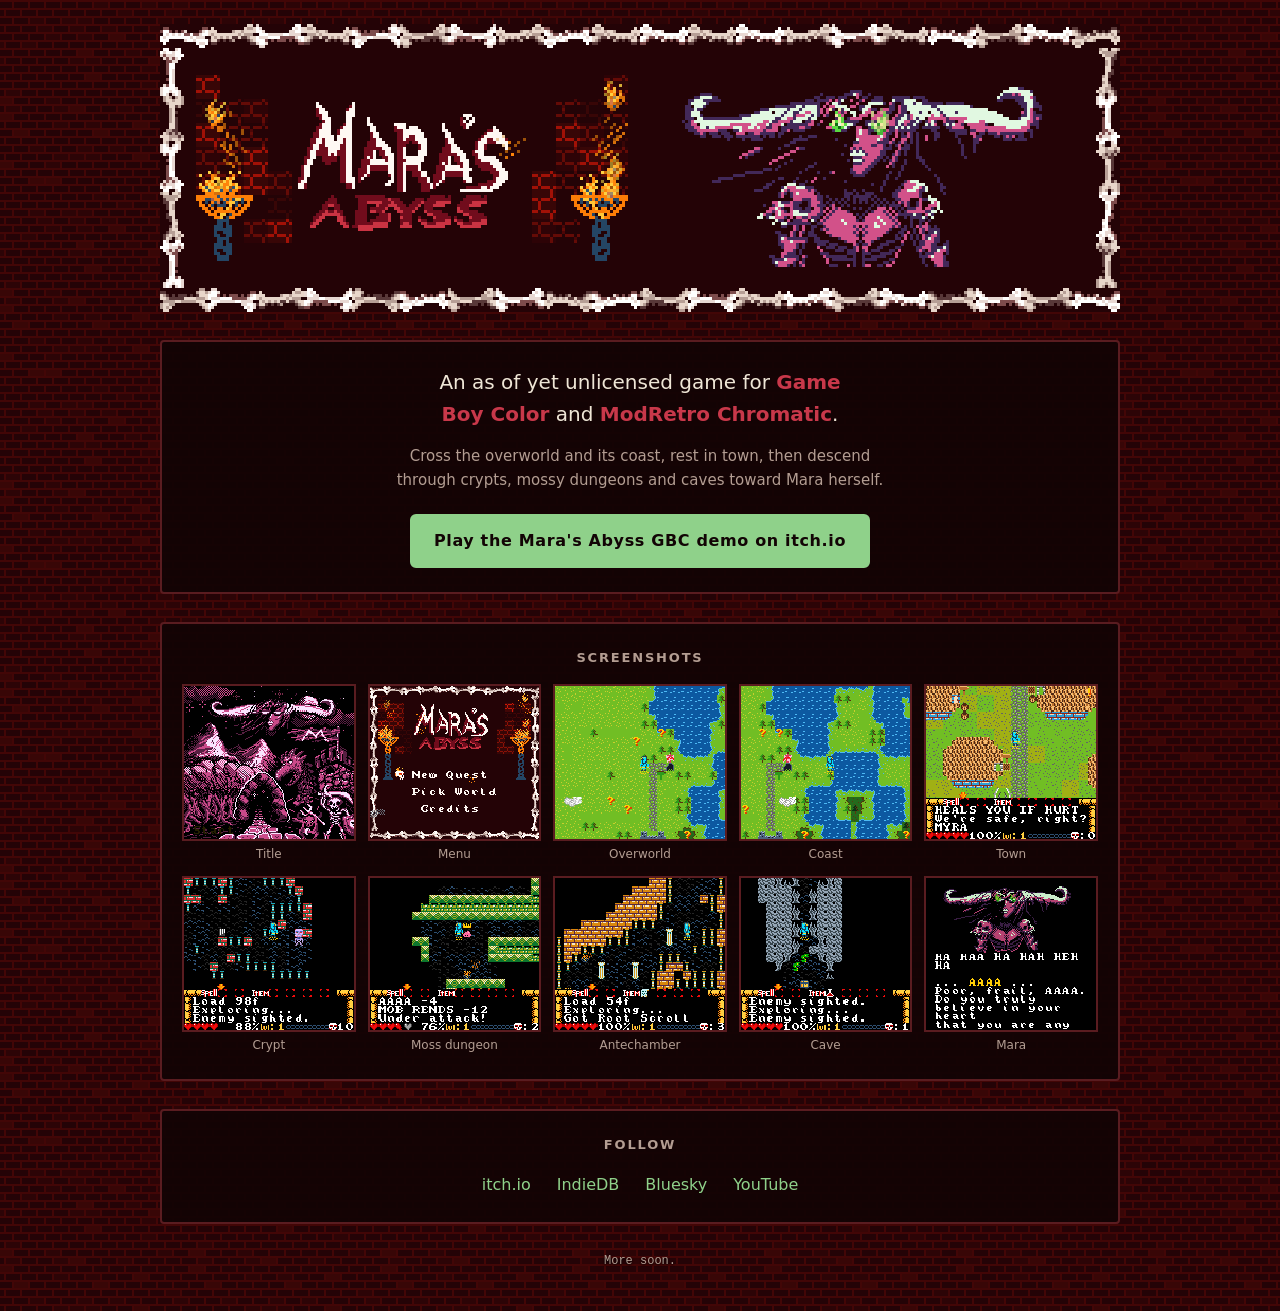
<file: index.html>
<!DOCTYPE html>
<html lang="en">
<head>
<meta charset="utf-8">
<meta name="viewport" content="width=device-width, initial-scale=1, viewport-fit=cover">
<title>Mara's Abyss</title>
<meta name="description" content="Mara's Abyss — an as of yet unlicensed game for Game Boy Color and ModRetro Chromatic.">
<meta property="og:title" content="Mara's Abyss">
<meta property="og:description" content="An as of yet unlicensed game for Game Boy Color and ModRetro Chromatic.">
<meta property="og:image" content="assets/screenshots/01_title.png">
<link rel="icon" href="data:image/svg+xml,%3Csvg xmlns='http://www.w3.org/2000/svg' viewBox='0 0 16 16'%3E%3Crect width='16' height='16' rx='3' fill='%23000'/%3E%3Ccircle cx='8' cy='7' r='4.5' fill='%23e7ecf5'/%3E%3Ccircle cx='6.3' cy='6.6' r='1.3' fill='%23000'/%3E%3Ccircle cx='9.7' cy='6.6' r='1.3' fill='%23000'/%3E%3Crect x='5.5' y='11' width='5' height='2.5' rx='.6' fill='%23e7ecf5'/%3E%3C/svg%3E">

<!-- A single self-contained page: the styles are inline because there is no
     second page at this level to share them with. Its images live in assets/.
     Bump ?v= on an image's URL when you replace the file.

     This file is what puts a real page at the root. Static assets are matched
     before the Worker runs, so its mere existence overrides the Worker's
     redirect to /frienddemo. -->
<style>
:root {
  color-scheme: dark;
  --bg: #120405;
  --panel: rgba(18, 4, 5, 0.92);
  --text: #efe6d6;      /* the banner's bone white */
  --muted: #b39d92;
  --accent: #8fd18a;    /* Mara's eyes */
  --line: #5a1c20;
  --blood: #c8384a;
}

* { box-sizing: border-box; }

html, body {
  margin: 0;
  min-height: 100%;
  color: var(--text);
  font: 15px/1.6 ui-sans-serif, system-ui, -apple-system, "Segoe UI", Helvetica, Arial, sans-serif;
}

/* The brick tile is pixel art; keep it crisp when the browser scales. */
body {
  min-height: 100vh;
  padding: 24px 16px 40px;
  background: var(--bg) url("assets/bricks.png?v=1") repeat;
  background-size: 192px 192px;
  image-rendering: pixelated;
}

main {
  display: flex;
  flex-direction: column;
  align-items: center;
  gap: 28px;
  width: min(100%, 960px);
  margin: 0 auto;
  text-align: center;
}

img { image-rendering: pixelated; }

/* The banner carries the title, so it is the h1. */
h1 { margin: 0; width: 100%; line-height: 0; }

h1 img {
  display: block;
  width: 100%;
  height: auto;
  aspect-ratio: 960 / 288;
}

.panel {
  width: 100%;
  padding: 24px 20px;
  background: var(--panel);
  border: 2px solid var(--line);
  border-radius: 4px;
}

h2 {
  margin: 0 0 16px;
  font-size: 13px;
  letter-spacing: 0.14em;
  text-transform: uppercase;
  color: var(--muted);
}

.tagline {
  margin: 0 auto;
  max-width: 34ch;
  font-size: clamp(16px, 3.6vw, 20px);
  text-wrap: balance;
}

.tagline strong { color: var(--blood); font-weight: 700; }

.blurb {
  margin: 14px auto 22px;
  max-width: 54ch;
  color: var(--muted);
  text-wrap: pretty;
}

/* The one call to action on the page: a solid button so it reads as the
   primary link, distinct from the plain text links under "Follow". */
.demo {
  display: inline-block;
  padding: 12px 22px;
  border: 2px solid var(--accent);
  border-radius: 6px;
  color: var(--bg);
  background: var(--accent);
  font-size: clamp(14px, 3.6vw, 16px);
  font-weight: 700;
  letter-spacing: 0.04em;
  text-decoration: none;
}

.demo:hover,
.demo:focus-visible {
  color: var(--accent);
  background: transparent;
}

/* Screenshots are 3x captures of the 160x144 screen. */
.shots {
  display: grid;
  grid-template-columns: repeat(2, 1fr);
  gap: 12px;
  margin: 0;
  padding: 0;
  list-style: none;
}

@media (min-width: 640px) { .shots { grid-template-columns: repeat(3, 1fr); } }
@media (min-width: 900px) { .shots { grid-template-columns: repeat(5, 1fr); } }

.shots a {
  display: block;
  color: var(--muted);
  text-decoration: none;
}

.shots img {
  display: block;
  width: 100%;
  height: auto;
  aspect-ratio: 160 / 144;
  border: 2px solid var(--line);
  background: #000;
}

.shots a:hover img,
.shots a:focus-visible img { border-color: var(--accent); }

.shots span {
  display: block;
  margin-top: 4px;
  font-size: 12px;
}

.contact ul {
  display: flex;
  flex-wrap: wrap;
  justify-content: center;
  gap: 10px 26px;
  margin: 0;
  padding: 0;
  list-style: none;
}

.contact a {
  color: var(--accent);
  font-size: 16px;
  text-decoration: none;
  border-bottom: 1px solid transparent;
}

.contact a:hover { border-bottom-color: var(--accent); }

.footnote {
  margin: 0;
  color: var(--muted);
  font-family: ui-monospace, SFMono-Regular, Menlo, Consolas, monospace;
  font-size: 12px;
  text-shadow: 0 1px 2px #000;
}
</style>
</head>
<body>
<main>

<h1><img src="assets/banner.gif?v=1" width="960" height="288" alt="Mara's Abyss"></h1>

<section class="panel" aria-label="About">
  <p class="tagline">
    An as of yet unlicensed game for <strong>Game Boy Color</strong> and
    <strong>ModRetro Chromatic</strong>.
  </p>
  <p class="blurb">
    Cross the overworld and its coast, rest in town, then descend through
    crypts, mossy dungeons and caves toward Mara herself.
  </p>
  <a class="demo" href="https://ianatherton.itch.io/maras-abyss-demo" target="_blank" rel="noopener">Play the Mara's Abyss GBC demo on itch.io</a>
</section>

<section class="panel" aria-labelledby="shots-title">
  <h2 id="shots-title">Screenshots</h2>
  <ul class="shots">
    <li><a href="assets/screenshots/01_title.png"><img src="assets/screenshots/01_title.png" width="480" height="432" loading="lazy" alt="Title screen: Mara looming over mountains and a castle"><span>Title</span></a></li>
    <li><a href="assets/screenshots/02_menu.png"><img src="assets/screenshots/02_menu.png" width="480" height="432" loading="lazy" alt="The game's menu"><span>Menu</span></a></li>
    <li><a href="assets/screenshots/03_overworld.png"><img src="assets/screenshots/03_overworld.png" width="480" height="432" loading="lazy" alt="Exploring the overworld"><span>Overworld</span></a></li>
    <li><a href="assets/screenshots/04_overworld_coast.png"><img src="assets/screenshots/04_overworld_coast.png" width="480" height="432" loading="lazy" alt="The overworld coast"><span>Coast</span></a></li>
    <li><a href="assets/screenshots/05_town.png"><img src="assets/screenshots/05_town.png" width="480" height="432" loading="lazy" alt="A town, with a villager asking: we're safe, right?"><span>Town</span></a></li>
    <li><a href="assets/screenshots/06_dungeon_crypt.png"><img src="assets/screenshots/06_dungeon_crypt.png" width="480" height="432" loading="lazy" alt="A crypt dungeon"><span>Crypt</span></a></li>
    <li><a href="assets/screenshots/07_dungeon_moss.png"><img src="assets/screenshots/07_dungeon_moss.png" width="480" height="432" loading="lazy" alt="A mossy dungeon"><span>Moss dungeon</span></a></li>
    <li><a href="assets/screenshots/08_boss_antechamber.png"><img src="assets/screenshots/08_boss_antechamber.png" width="480" height="432" loading="lazy" alt="The boss antechamber"><span>Antechamber</span></a></li>
    <li><a href="assets/screenshots/09_cave.png"><img src="assets/screenshots/09_cave.png" width="480" height="432" loading="lazy" alt="A cave"><span>Cave</span></a></li>
    <li><a href="assets/screenshots/10_mara.png"><img src="assets/screenshots/10_mara.png" width="480" height="432" loading="lazy" alt="Mara laughing at the player"><span>Mara</span></a></li>
  </ul>
</section>

<nav class="panel contact" aria-labelledby="follow-title">
  <h2 id="follow-title">Follow</h2>
  <ul>
    <li><a href="https://ianatherton.itch.io/" target="_blank" rel="noopener">itch.io</a></li>
    <li><a href="https://www.indiedb.com/games/maras-abyss" target="_blank" rel="noopener">IndieDB</a></li>
    <li><a href="https://bsky.app/profile/ianatherton.bsky.social" target="_blank" rel="noopener">Bluesky</a></li>
    <li><a href="https://www.youtube.com/@Larkstead" target="_blank" rel="noopener">YouTube</a></li>
  </ul>
</nav>

<p class="footnote">More soon.</p>

</main>
</body>
</html>
</file>
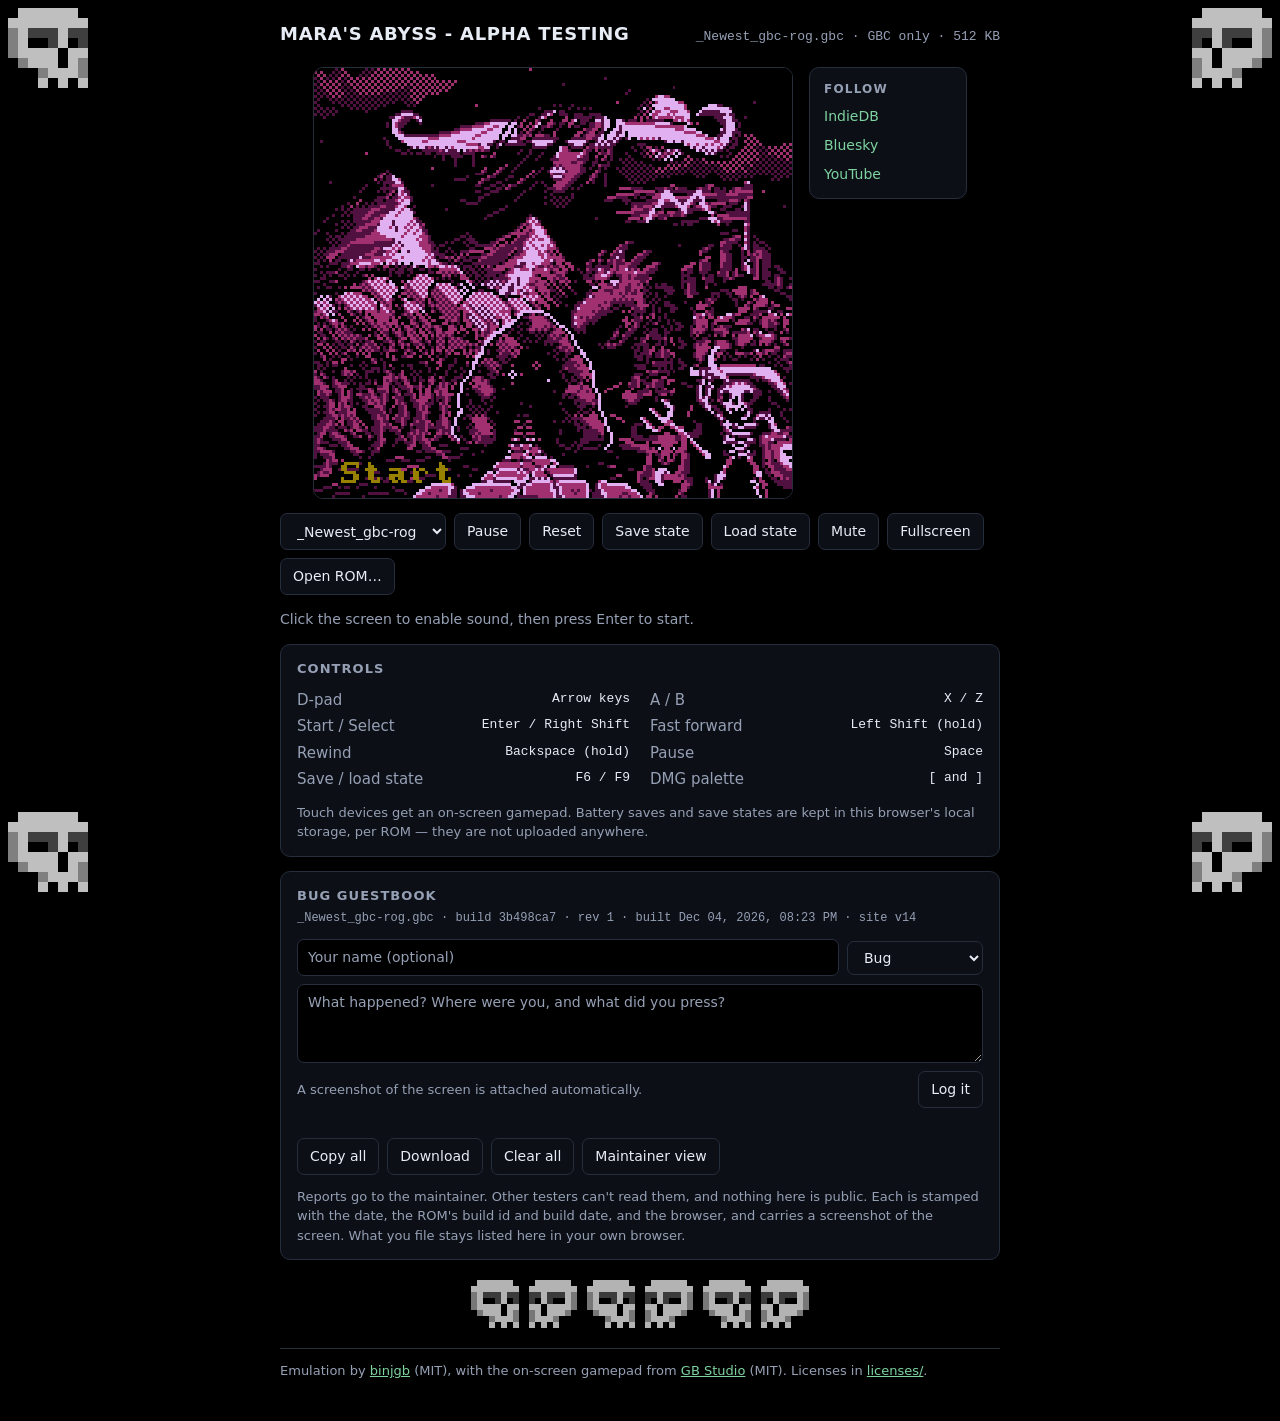
<file: frienddemo/index.html>
<!DOCTYPE html>
<html lang="en">
<head>
<meta charset="utf-8">
<meta name="viewport" content="width=device-width, initial-scale=1, viewport-fit=cover">
<title>Mara's Abyss - Alpha Testing</title>
<meta name="description" content="Alpha test builds of Mara's Abyss in the browser, and file bug reports.">
<link rel="icon" href="data:image/svg+xml,%3Csvg xmlns='http://www.w3.org/2000/svg' viewBox='0 0 16 16'%3E%3Crect width='16' height='16' rx='3' fill='%231a1f2b'/%3E%3Crect x='3' y='3' width='10' height='8' rx='1' fill='%237dd3a0'/%3E%3Ccircle cx='11.5' cy='13' r='1.2' fill='%23e7ecf5'/%3E%3Crect x='3' y='12.3' width='4' height='1.4' rx='.7' fill='%23e7ecf5'/%3E%3C/svg%3E">
<!-- Bump ?v= on every deploy so browsers fetch the new files instead of
     serving cached ones. See the Caching section of README.md. -->
<link rel="stylesheet" href="assets/controller.css?v=14">
<link rel="stylesheet" href="assets/style.css?v=14">
</head>
<body>

<div id="maintainer-bar" class="maintainer-bar" hidden>
  <span><strong>Maintainer view</strong> — you are seeing every report</span>
  <button type="button" id="maintainer-leave">Leave</button>
</div>

<!-- Decorative only; hidden from assistive tech. See .skull in style.css for
     why the page background has to be exactly #000. -->
<img class="skull skull-tl" src="assets/goodskull.gif?v=14" alt="" aria-hidden="true">
<img class="skull skull-tr" src="assets/goodskull.gif?v=14" alt="" aria-hidden="true">
<img class="skull skull-bl" src="assets/goodskull.gif?v=14" alt="" aria-hidden="true">
<img class="skull skull-br" src="assets/goodskull.gif?v=14" alt="" aria-hidden="true">

<header class="bar">
  <h1>Mara's Abyss - Alpha Testing</h1>
  <p id="rom-info" class="rom-info">No ROM loaded</p>
</header>

<main>
  <!-- The screen and the project links share a row on a wide window and stack
       on a narrow one; see .stage in style.css. -->
  <div class="stage">
    <div id="screen">
      <canvas id="mainCanvas" width="160" height="144">Your browser does not support canvas.</canvas>
      <button type="button" id="drop-hint">
        <strong>Drop a ROM here</strong>
        <span>or click to pick a <code>.gb</code> / <code>.gbc</code> file</span>
      </button>
    </div>

    <nav class="contact" aria-label="Project links">
      <h2>Follow</h2>
      <ul>
        <li><a href="https://www.indiedb.com/games/maras-abyss" target="_blank" rel="noopener">IndieDB</a></li>
        <li><a href="https://bsky.app/profile/ianatherton.bsky.social" target="_blank" rel="noopener">Bluesky</a></li>
        <li><a href="https://www.youtube.com/@Larkstead" target="_blank" rel="noopener">YouTube</a></li>
      </ul>
    </nav>
  </div>

  <div class="toolbar">
    <select id="rom-select" aria-label="Choose a ROM" hidden></select>
    <button type="button" id="btn-pause">Pause</button>
    <button type="button" id="btn-reset">Reset</button>
    <button type="button" id="btn-save">Save state</button>
    <button type="button" id="btn-load">Load state</button>
    <button type="button" id="btn-mute" aria-pressed="false">Mute</button>
    <button type="button" id="btn-fullscreen">Fullscreen</button>
    <label class="file-button">
      Open ROM…
      <input type="file" id="rom-file" accept=".gb,.gbc,.bin,application/octet-stream">
    </label>
  </div>

  <p id="status" role="status">Starting…</p>

  <section class="help">
    <h2>Controls</h2>
    <dl>
      <div><dt>D-pad</dt><dd>Arrow keys</dd></div>
      <div><dt>A / B</dt><dd>X / Z</dd></div>
      <div><dt>Start / Select</dt><dd>Enter / Right Shift</dd></div>
      <div><dt>Fast forward</dt><dd>Left Shift (hold)</dd></div>
      <div><dt>Rewind</dt><dd>Backspace (hold)</dd></div>
      <div><dt>Pause</dt><dd>Space</dd></div>
      <div><dt>Save / load state</dt><dd>F6 / F9</dd></div>
      <div><dt>DMG palette</dt><dd>[ and ]</dd></div>
    </dl>
    <p class="note">
      Touch devices get an on-screen gamepad. Battery saves and save states are kept
      in this browser's local storage, per ROM — they are not uploaded anywhere.
    </p>
  </section>

  <section class="guestbook" id="guestbook">
    <h2>Bug guestbook</h2>
    <p id="gb-build" class="gb-build">No ROM loaded</p>
    <p id="gb-quota" class="gb-quota" hidden></p>

    <form id="gb-form">
      <div class="gb-row">
        <input type="text" id="gb-who" maxlength="40" autocomplete="nickname"
               placeholder="Your name (optional)">
        <select id="gb-kind" aria-label="Kind of report">
          <option>Bug</option>
          <option>Crash / hang</option>
          <option>Graphics</option>
          <option>Audio</option>
          <option>Controls</option>
          <option>Note</option>
        </select>
      </div>
      <textarea id="gb-text" rows="3" maxlength="2000" required
                placeholder="What happened? Where were you, and what did you press?"></textarea>
      <!-- Honeypot: hidden from people, irresistible to bots. A post that
           fills it in is dropped by the Worker. -->
      <input type="text" id="gb-website" name="website" tabindex="-1"
             autocomplete="off" aria-hidden="true" class="gb-trap">
      <div class="gb-row">
        <span class="gb-shot-note">A screenshot of the screen is attached automatically.</span>
        <button type="submit">Log it</button>
      </div>
    </form>

    <p id="gb-status" class="gb-status" role="status"></p>

    <div class="gb-row gb-filters" id="gb-filters">
      <select id="gb-filter-kind" aria-label="Filter by kind">
        <option value="">All kinds</option>
        <option>Bug</option>
        <option>Crash / hang</option>
        <option>Graphics</option>
        <option>Audio</option>
        <option>Controls</option>
        <option>Note</option>
      </select>
      <label class="gb-check">
        <input type="checkbox" id="gb-filter-rom"> This ROM only
      </label>
    </div>

    <ol id="gb-list" class="gb-list"></ol>

    <button type="button" id="gb-more" hidden>Load 10 more</button>

    <div class="gb-row">
      <button type="button" id="gb-copy">Copy all</button>
      <button type="button" id="gb-download">Download</button>
      <button type="button" id="gb-clear">Clear all</button>
      <button type="button" id="gb-signin" hidden>Maintainer view</button>
    </div>

    <form id="gb-auth" class="gb-row" hidden>
      <input type="password" id="gb-token" autocomplete="current-password"
             placeholder="Maintainer token" aria-label="Maintainer token">
      <button type="submit">View reports</button>
      <button type="button" id="gb-auth-cancel">Cancel</button>
    </form>

    <p id="gb-note" class="note">
      Entries stay in this browser — nothing is uploaded. Each one is stamped with
      the date, the ROM's build id and build date, and the browser, so a report can
      always be tied back to the build it came from. Use <strong>Copy all</strong> or
      <strong>Download</strong> to hand them over.
    </p>
  </section>
</main>

<div id="controller">
  <div id="controller_dpad">
    <div id="controller_left"></div>
    <div id="controller_right"></div>
    <div id="controller_up"></div>
    <div id="controller_down"></div>
    <div id="controller_upleft"></div>
    <div id="controller_upright"></div>
    <div id="controller_downleft"></div>
    <div id="controller_downright"></div>
  </div>
  <div id="controller_select" class="capsuleBtn">Select</div>
  <div id="controller_start" class="capsuleBtn">Start</div>
  <div id="controller_b" class="roundBtn">B</div>
  <div id="controller_a" class="roundBtn">A</div>
</div>

<div class="skull-row" aria-hidden="true">
  <img src="assets/goodskull.gif?v=14" alt="">
  <img src="assets/goodskull.gif?v=14" alt="">
  <img src="assets/goodskull.gif?v=14" alt="">
  <img src="assets/goodskull.gif?v=14" alt="">
  <img src="assets/goodskull.gif?v=14" alt="">
  <img src="assets/goodskull.gif?v=14" alt="">
</div>

<footer class="bar">
  <p>
    Emulation by <a href="https://github.com/binji/binjgb">binjgb</a> (MIT), with the
    on-screen gamepad from <a href="https://github.com/chrismaltby/gb-studio">GB Studio</a> (MIT).
    Licenses in <a href="licenses/">licenses/</a>.
  </p>
</footer>

<script src="vendor/binjgb.js?v=14"></script>
<script src="assets/player.js?v=14"></script>
</body>
</html>
</file>
<file: frienddemo/assets/controller.css>
/*
 * On-screen touch gamepad styles.
 *
 * Copied from binjgb's docs/simple.css, which in turn came from GB Studio:
 * https://github.com/chrismaltby/gb-studio/blob/v2beta/appData/js-emulator/css/style.css
 * See licenses/LICENSE.gb-studio and licenses/LICENSE.binjgb.
 *
 * Trimmed to just the #controller rules; the page layout lives in style.css.
 */

#controller {
  display: none;
  position: fixed;
  bottom: 0px;
  height: 210px;
  width: 100%;
  touch-action: none;
  opacity: 0.8;
}

#controller_dpad {
  position: absolute;
  bottom: 20px;
  left: 0px;
  width: 184px;
  height: 184px;
}

#controller_dpad:before {
  content: "";
  display: block;
  width: 48px;
  height: 48px;
  background: #5c5c5c;
  background: radial-gradient(
    ellipse at center,
    #5c5c5c 0%,
    #555 59%,
    #5c5c5c 60%
  );
  position: absolute;
  left: 68px;
  top: 68px;
}

#controller_left {
  position: absolute;
  left: 20px;
  top: 68px;
  width: 48px;
  height: 48px;
  background: #666;
  background: radial-gradient(ellipse at center, #666 0%, #5c5c5c 80%);
  border-top-left-radius: 4px;
  border-bottom-left-radius: 4px;
}

#controller_right {
  position: absolute;
  left: 116px;
  top: 68px;
  width: 48px;
  height: 48px;
  background: #666;
  background: radial-gradient(ellipse at center, #666 0%, #5c5c5c 80%);
  border-top-right-radius: 4px;
  border-bottom-right-radius: 4px;
}

#controller_up {
  position: absolute;
  left: 68px;
  top: 20px;
  width: 48px;
  height: 48px;
  background: #666;
  background: radial-gradient(ellipse at center, #666 0%, #5c5c5c 80%);
  border-top-left-radius: 4px;
  border-top-right-radius: 4px;
}

#controller_down {
  position: absolute;
  left: 68px;
  top: 116px;
  width: 48px;
  height: 48px;
  background: #666;
  background: radial-gradient(ellipse at center, #666 0%, #5c5c5c 80%);
  border-bottom-left-radius: 4px;
  border-bottom-right-radius: 4px;
}

#controller_a {
  position: absolute;
  bottom: 110px;
  right: 20px;
}

#controller_b {
  position: absolute;
  bottom: 80px;
  right: 100px;
}

.roundBtn {
  display: flex;
  justify-content: center;
  align-items: center;
  font-weight: bold;
  font-size: 32px;
  color: #440f1f;
  line-height: 64px;
  width: 64px;
  height: 64px;
  border-radius: 64px;
  background: #870a4c;
  background: radial-gradient(ellipse at center, #ab1465 0%, #8b1e57 100%);
  box-shadow: 0px 4px 5px rgba(0, 0, 0, 0.2);
}

.capsuleBtn {
  font-weight: bold;
  font-size: 10px;
  color: #111;
  display: flex;
  justify-content: center;
  align-items: center;
  line-height: 40px;
  text-transform: uppercase;
  width: 64px;
  height: 32px;
  border-radius: 40px;
  background: #222;
  background: radial-gradient(ellipse at center, #666 0%, #555 100%);
  box-shadow: 0px 4px 5px rgba(0, 0, 0, 0.2);
}

#controller_start {
  position: absolute;
  bottom: 20px;
  right: 15px;
}

#controller_select {
  position: absolute;
  bottom: 20px;
  right: 100px;
}

.btnPressed {
  opacity: 0.5;
}

@media only screen and (max-device-width: 320px) and (orientation: portrait) {
  #controller_dpad {
    left: -5px;
    bottom: -5px;
  }

  #controller_a {
    right: 5px;
    bottom: 95px;
  }

  #controller_b {
    right: 80px;
  }

  #controller_start {
    right: 5px;
  }

  #controller_select {
    right: 80px;
  }
}

@media only screen and (max-width: 500px) and (max-height: 400px) {
  #controller {
    display: none;
  }
}
@media only screen and (min-width: 300px) and (orientation: landscape) {
  #controller {
    bottom: 50%;
    transform: translateY(50%);
    opacity: 0.5;
  }
}
</file>
<file: frienddemo/assets/style.css>
/* Page shell for the GBC web player. The #controller rules live in controller.css. */

:root {
  color-scheme: dark;
  --bg: #000;
  --panel: #0c0f16;
  --line: #262d3b;
  --text: #e7ecf5;
  --muted: #96a0b5;
  --accent: #7dd3a0;
  --error: #ff8a8a;
}

* { box-sizing: border-box; }

/* The UA rule for [hidden] is display:none, but any author `display` beats it —
   and several things here are hidden while carrying .gb-row's display:flex.
   Make the attribute win, so el.hidden = true always means hidden. */
[hidden] { display: none !important; }

html, body {
  margin: 0;
  min-height: 100%;
  background: var(--bg);
  color: var(--text);
  font: 15px/1.5 ui-sans-serif, system-ui, -apple-system, "Segoe UI", Helvetica, Arial, sans-serif;
}

body {
  display: flex;
  flex-direction: column;
  align-items: center;
  gap: 20px;
  padding: 20px 16px 40px;
  touch-action: manipulation;
  -webkit-text-size-adjust: 100%;
}

a { color: var(--accent); }

.bar {
  width: 100%;
  max-width: 720px;
  display: flex;
  flex-wrap: wrap;
  align-items: baseline;
  justify-content: space-between;
  gap: 8px;
}

h1 {
  margin: 0;
  font-size: 18px;
  letter-spacing: 0.04em;
  text-transform: uppercase;
}

/* The title is long enough uppercase that it crowds the ROM info beside it on
   a phone; the header wraps either way, this just keeps it from dominating. */
@media (max-width: 480px) {
  h1 { font-size: 15px; letter-spacing: 0.02em; }
}

.rom-info {
  margin: 0;
  color: var(--muted);
  font-family: ui-monospace, SFMono-Regular, Menlo, Consolas, monospace;
  font-size: 13px;
}

main {
  width: 100%;
  max-width: 720px;
  display: flex;
  flex-direction: column;
  align-items: center;
  gap: 14px;
}

/* --- maintainer bar -------------------------------------------------------
   Only visible when signed in, and fixed so it stays true however far down the
   page you are: the whole point is knowing which mode you're looking at. */

.maintainer-bar {
  position: fixed;
  top: 0;
  left: 0;
  right: 0;
  z-index: 6;
  display: flex;
  flex-wrap: wrap;
  align-items: center;
  justify-content: center;
  gap: 8px 14px;
  padding: 10px 16px;
  background: #0d1a13;
  border-bottom: 1px solid var(--accent);
  color: var(--accent);
  font-size: 13px;
}

.maintainer-bar strong { letter-spacing: 0.06em; text-transform: uppercase; }

.maintainer-bar button {
  padding: 3px 10px;
  border-color: var(--accent);
  background: transparent;
  color: var(--accent);
  font-size: 13px;
}

body.maintainer { padding-top: 60px; }

/* The top corner skulls would sit under the bar. */
body.maintainer .skull-tl,
body.maintainer .skull-tr { top: 68px; }

/* --- skulls ---------------------------------------------------------------
   goodskull.gif is an 80x80 animated GIF with no alpha channel — its palette
   index 0 is pure #000000. That's why --bg is exactly black: anything else and
   each skull shows up as an 80x80 black tile. Keep them on --bg only. */

.skull {
  position: fixed;
  width: 80px;
  height: 80px;
  z-index: 0;
  pointer-events: none;
  opacity: 0.75;
}

.skull-tl { top: 8px; left: 8px; }
.skull-tr { top: 8px; right: 8px; transform: scaleX(-1); }
.skull-bl { bottom: 8px; left: 8px; }
.skull-br { bottom: 8px; right: 8px; transform: scaleX(-1); }

/* The page sits above them, and its own panels are opaque, so the skulls read
   as a frame around the content rather than behind text. */
body > header,
body > main,
body > footer { position: relative; z-index: 1; }

/* A row of them under the footer, as a divider. */
.skull-row {
  position: relative;
  z-index: 1;
  display: flex;
  justify-content: center;
  gap: 10px;
  width: 100%;
  max-width: 720px;
  opacity: 0.7;
}

.skull-row img {
  width: 48px;
  height: 48px;
  display: block;
}

.skull-row img:nth-child(even) { transform: scaleX(-1); }

/* Corner skulls need room the narrow layout doesn't have, and the on-screen
   gamepad owns the bottom of the screen on touch devices. */
@media (max-width: 900px) {
  .skull-tl, .skull-tr, .skull-bl, .skull-br { display: none; }
  .skull-row img:nth-child(n+4) { display: none; }
}

/* --- stage: the screen, with the project links beside it ------------------ */

.stage {
  display: flex;
  align-items: flex-start;
  justify-content: center;
  gap: 16px;
  width: 100%;
}

.contact {
  flex: 0 0 158px;
  padding: 12px 14px;
  border: 1px solid var(--line);
  border-radius: 10px;
  background: var(--panel);
}

.contact h2 {
  margin: 0 0 8px;
  font-size: 12px;
  letter-spacing: 0.1em;
  text-transform: uppercase;
  color: var(--muted);
}

.contact ul {
  margin: 0;
  padding: 0;
  list-style: none;
  display: flex;
  flex-direction: column;
  gap: 7px;
}

.contact a {
  display: block;
  font-size: 14px;
  text-decoration: none;
  border-bottom: 1px solid transparent;
}

.contact a:hover { border-bottom-color: var(--accent); }

/* Too narrow for a column beside a 480px screen: put the links under it as a
   single row instead, so the game keeps the full width. */
@media (max-width: 700px) {
  .stage { flex-direction: column; align-items: center; }

  .contact { flex: 0 0 auto; width: 100%; }
  .contact h2 { display: inline; margin: 0 10px 0 0; }
  .contact ul { display: inline-flex; flex-direction: row; flex-wrap: wrap; gap: 14px; }
}

/* --- screen --------------------------------------------------------------- */

#screen {
  position: relative;
  /* Cap at 3x the 160x144 screen, and keep it short enough to sit above the
     fold on a laptop. */
  width: min(100%, 480px, calc(58vh * 160 / 144));
  aspect-ratio: 160 / 144;
  background: #000;
  border: 1px solid var(--line);
  border-radius: 10px;
  overflow: hidden;
}

#screen canvas {
  display: block;
  width: 100%;
  height: 100%;
  object-fit: contain;
  image-rendering: pixelated;
  image-rendering: crisp-edges;
  background: #000;
}

#screen:fullscreen {
  width: 100vw;
  max-width: none;
  height: 100vh;
  aspect-ratio: auto;
  border: 0;
  border-radius: 0;
}

/* The drop target covers the screen until a ROM is running. */
#drop-hint {
  position: absolute;
  inset: 0;
  display: flex;
  flex-direction: column;
  align-items: center;
  justify-content: center;
  gap: 6px;
  padding: 16px;
  border: 0;
  background: #0d1017;
  color: var(--muted);
  font: inherit;
  text-align: center;
  cursor: pointer;
}

#drop-hint strong { color: var(--text); font-size: 16px; }
#drop-hint code { font-size: 13px; }
body.running #drop-hint { display: none; }
body.dragging #drop-hint { display: flex; outline: 2px dashed var(--accent); outline-offset: -10px; }

/* --- toolbar -------------------------------------------------------------- */

.toolbar {
  display: flex;
  flex-wrap: wrap;
  gap: 8px;
  width: 100%;
}

button, select, .file-button {
  padding: 7px 12px;
  border: 1px solid var(--line);
  border-radius: 7px;
  background: var(--panel);
  color: var(--text);
  font: inherit;
  font-size: 14px;
  cursor: pointer;
}

button:hover, select:hover, .file-button:hover { border-color: #3d4759; }
button:active { transform: translateY(1px); }
:focus-visible { outline: 2px solid var(--accent); outline-offset: 2px; }

.file-button { display: inline-flex; align-items: center; }
.file-button input { display: none; }

#status {
  width: 100%;
  margin: 0;
  min-height: 1.5em;
  color: var(--muted);
  font-size: 14px;
}

#status.error { color: var(--error); }

/* --- help ----------------------------------------------------------------- */

.help {
  width: 100%;
  padding: 14px 16px;
  border: 1px solid var(--line);
  border-radius: 10px;
  background: var(--panel);
}

.help h2 {
  margin: 0 0 10px;
  font-size: 13px;
  letter-spacing: 0.08em;
  text-transform: uppercase;
  color: var(--muted);
}

.help dl {
  display: grid;
  grid-template-columns: repeat(auto-fit, minmax(220px, 1fr));
  gap: 4px 20px;
  margin: 0;
}

.help dl > div { display: flex; justify-content: space-between; gap: 12px; }
.help dt { color: var(--muted); }
.help dd {
  margin: 0;
  font-family: ui-monospace, SFMono-Regular, Menlo, Consolas, monospace;
  font-size: 13px;
}

.note, footer p {
  margin: 12px 0 0;
  color: var(--muted);
  font-size: 13px;
}

footer { border-top: 1px solid var(--line); padding-top: 12px; }
footer p { margin: 0; }

/* --- bug guestbook -------------------------------------------------------- */

.guestbook {
  width: 100%;
  padding: 14px 16px;
  border: 1px solid var(--line);
  border-radius: 10px;
  background: var(--panel);
}

.guestbook h2 {
  margin: 0 0 4px;
  font-size: 13px;
  letter-spacing: 0.08em;
  text-transform: uppercase;
  color: var(--muted);
}

/* Build stamp: which ROM these reports are about. */
.gb-build {
  margin: 0 0 12px;
  color: var(--muted);
  font-family: ui-monospace, SFMono-Regular, Menlo, Consolas, monospace;
  font-size: 12px;
  word-break: break-word;
}

#gb-form { display: flex; flex-direction: column; gap: 8px; }

.gb-row {
  display: flex;
  flex-wrap: wrap;
  align-items: center;
  gap: 8px;
}

.guestbook input[type="text"], .guestbook textarea {
  padding: 7px 10px;
  border: 1px solid var(--line);
  border-radius: 7px;
  background: var(--bg);
  color: var(--text);
  font: inherit;
  font-size: 14px;
}

.guestbook input[type="text"] { flex: 1 1 180px; min-width: 0; }
.guestbook textarea { width: 100%; resize: vertical; }
.guestbook ::placeholder { color: var(--muted); opacity: 1; }

#gb-form .gb-row:last-child { justify-content: space-between; }

.gb-shot-note { color: var(--muted); font-size: 13px; }

#gb-auth { margin-top: 10px; }

#gb-token {
  flex: 1 1 200px;
  min-width: 0;
  padding: 7px 10px;
  border: 1px solid var(--line);
  border-radius: 7px;
  background: var(--bg);
  color: var(--text);
  font: inherit;
  font-size: 14px;
}

.gb-quota {
  margin: -6px 0 12px;
  color: var(--muted);
  font-family: ui-monospace, SFMono-Regular, Menlo, Consolas, monospace;
  font-size: 12px;
}

.gb-quota.low { color: var(--error); }

.gb-check {
  display: inline-flex;
  align-items: center;
  gap: 6px;
  color: var(--muted);
  font-size: 13px;
  cursor: pointer;
}

.gb-check input { accent-color: var(--accent); }

/* Off-screen rather than display:none — bots skip fields they can tell are
   hidden, and this one is meant to be filled in. */
.gb-trap {
  position: absolute;
  left: -9999px;
  width: 1px;
  height: 1px;
  opacity: 0;
}

.gb-status {
  margin: 10px 0 0;
  min-height: 1.5em;
  color: var(--muted);
  font-size: 13px;
}

.gb-status.error { color: var(--error); }

.gb-filters { margin-top: 12px; }
.gb-filters select { font-size: 13px; padding: 5px 8px; }

#gb-more { align-self: flex-start; }

.gb-list {
  list-style: none;
  margin: 14px 0;
  padding: 0;
  display: flex;
  flex-direction: column;
  gap: 10px;
}

.gb-list:empty { display: none; }

.gb-list li {
  display: flex;
  flex-direction: column;
  align-items: flex-start;
  gap: 4px;
  padding: 10px 12px;
  border: 1px solid var(--line);
  border-radius: 8px;
  background: var(--bg);
}

/* Written but not yet accepted by the shared board. */
.gb-pending { border-style: dashed; }
.gb-pending .gb-meta { color: var(--error); }

.gb-meta {
  color: var(--muted);
  font-family: ui-monospace, SFMono-Regular, Menlo, Consolas, monospace;
  font-size: 12px;
  word-break: break-word;
}

.gb-body {
  margin: 0;
  align-self: stretch;
  white-space: pre-wrap;
  overflow-wrap: anywhere;
}

.gb-list img {
  width: 160px;
  max-width: 100%;
  border: 1px solid var(--line);
  border-radius: 4px;
  image-rendering: pixelated;
}

/* Keep page content clear of the fixed on-screen gamepad (touch devices). */
body.touch-gamepad { padding-bottom: 240px; }

/* Dock the gamepad opaquely at the bottom; the GB Studio styles float it and
   let the page show through, which is unreadable on a scrolling page.

   It also needs to out-stack the page. controller.css positions it but sets no
   z-index, and the page's own sections carry z-index: 1 so they sit above the
   skulls — which put the guestbook on top of the gamepad. The gamepad is an
   input surface: nothing in the page body should ever cover it. */
#controller {
  bottom: 0;
  transform: none;
  opacity: 1;
  background: var(--bg);
  border-top: 1px solid var(--line);
  z-index: 5;
}

/* Phone in landscape: float the gamepad at the screen edges (d-pad left,
   buttons right) and fit the game between them, instead of stacking. */
@media (orientation: landscape) and (max-height: 520px) and (pointer: coarse) {
  body { padding-top: 10px; gap: 10px; }
  body.touch-gamepad { padding-bottom: 20px; }

  #screen { width: min(100%, calc((100vh - 90px) * 160 / 144)); }

  /* The gamepad owns both edges in landscape, so the links go below rather
     than beside, and stay out of the thumbs' way. */
  .stage { flex-direction: column; align-items: center; gap: 8px; }
  .contact { padding: 6px 10px; }

  #controller {
    top: 0;
    height: 100%;
    background: none;
    border-top: 0;
    pointer-events: none;
  }

  #controller > * { pointer-events: auto; }

  #controller_dpad { bottom: auto; top: 50%; margin-top: -92px; }
  #controller_a { bottom: 50%; margin-bottom: 4px; }
  #controller_b { bottom: 50%; margin-bottom: -34px; }
  #controller_start, #controller_select { bottom: 24px; }
}

/* Diagonal pads, filling the corners of the d-pad's 3x3 grid (the arms sit on
   a 20/68/116px grid of 48px cells). Inset slightly and shaded a little darker
   so the eight pads stay distinguishable. */
#controller_upleft,
#controller_upright,
#controller_downleft,
#controller_downright {
  position: absolute;
  width: 44px;
  height: 44px;
  background: #5c5c5c;
  background: radial-gradient(ellipse at center, #5c5c5c 0%, #525252 80%);
}

#controller_upleft {
  left: 20px;
  top: 20px;
  border-top-left-radius: 4px;
}

#controller_upright {
  left: 120px;
  top: 20px;
  border-top-right-radius: 4px;
}

#controller_downleft {
  left: 20px;
  top: 120px;
  border-bottom-left-radius: 4px;
}

#controller_downright {
  left: 120px;
  top: 120px;
  border-bottom-right-radius: 4px;
}
</file>
